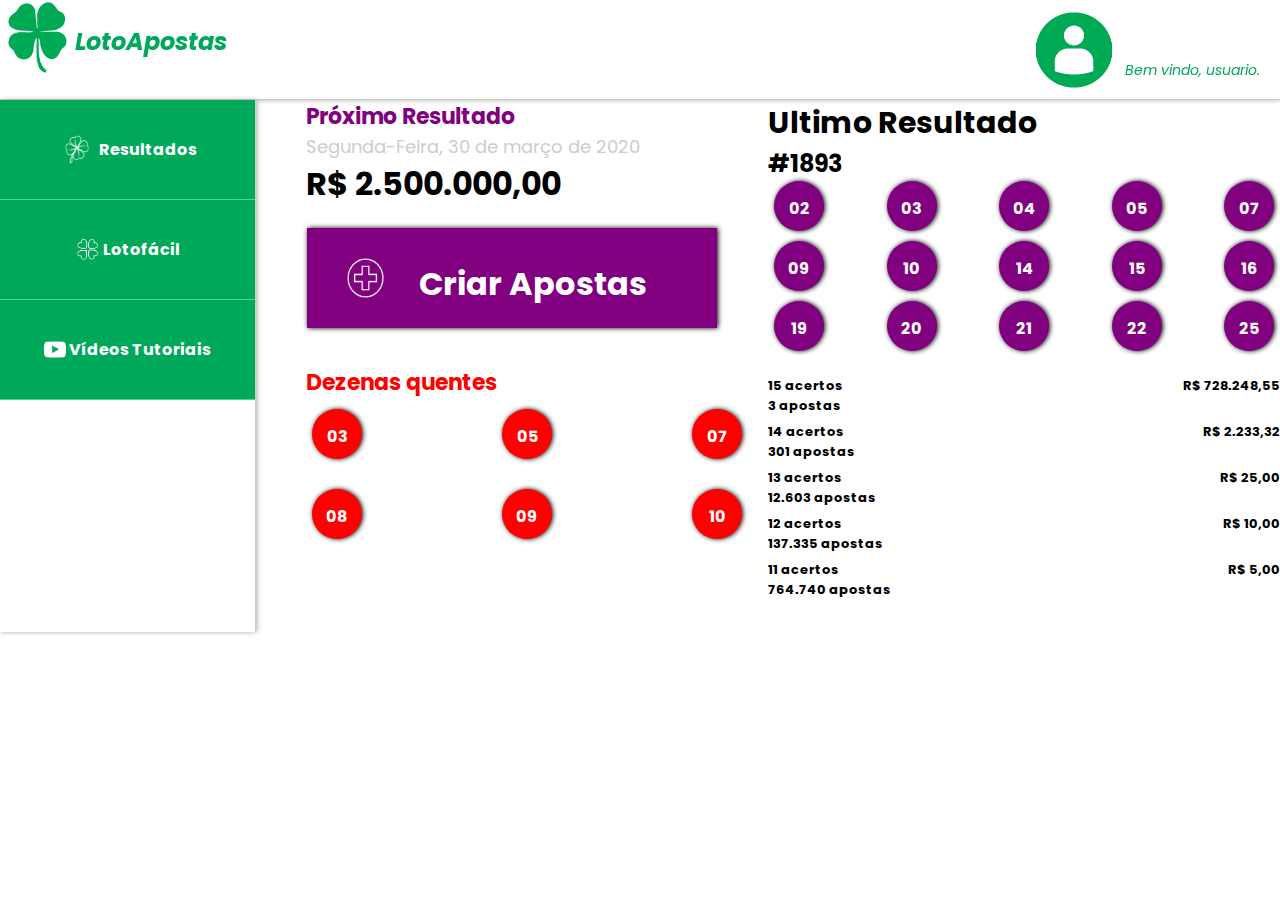
<file: html/dashboard.html>
<!DOCTYPE html>
<html>
    <head>
        <!--Definindo as estruturas em relação ao cabeçalho-->
        <meta charset="utf-8"/>
        <title>LotoApostas</title>
        <link href="https://fonts.googleapis.com/css?family=Poppins&display=swap" rel="stylesheet">
        <meta name="viewport" content="width=device-width, initial-scale=1.0">
        <link rel="stylesheet" href="../css/style-02.css" />
    </head>
    <body>
        <header>
            <!--Area do cabeçalho 1-->
            <div class="area-head-1">
                <!--Espaço do logotipo-->
                <div class="area-logo">
                    <!--Imagem do logotipo-->
                    <img class="logo" src="../images/logo.png"/>
                    <!--Texto do logotipo-->
                    <p class="texto-logo">LotoApostas</p>
                </div>
            </div>
            <!--Area do cabeçalho 2-->
            <div class="area-head-2">
                <!--Espaço do usuário-->
                <div class="area-usuario">
                    <!--Imagem do usuário-->
                    <img class="icone-usuario" src="../images/icone-usuario.png"/>
                    <!--Texto do usuário-->
                    <p class="texto-usuario">Bem vindo, usuario.</p>
                </div>
            </div>            
        </header>
        <!--Area do menu de navegação-->
        <nav>
            <div class="menu-area">
                <!--Botão resulatdos-->
                <div class="resultados">
                    <!--Imagem do botão-->
                    <img class="icone-resultados" src="../images/icone-resultados.png"/>
                    <!--Texto do botão-->
                    <p class="texto-resultados">Resultados</p>
                </div>
                <!--Botão lotofacil-->
                <div class="lotofacil">
                    <!--Imagem do botão-->
                    <img class="icone-loto" src="../images/icone-loto.png"/>
                    <!--Texto do botão-->
                    <p class="texto-loto">Lotofácil</p>
                </div>
                    <!--Sub-menu do botão lotofacil para mobile-->
                    <div class="sub-menu-lotofacil">
                        <!--Categoria ERRE4-->
                        <span class="erre4">Erre 4</span>
                        <!--Categoria ERRE5-->
                        <span class="erre5">Erre 5</span>                   
                        <!--Categoria ERRE7-->
                        <span class="erre7">Erre 7</span>   
                        <!--Categoria Jogos Quentes-->
                        <span class="quentes">Jogos Quentes</span>
                    </div>
                <!--Botão Videos Tutoriais-->
                <div class="videos">
                    <!--Imagem do botão videos-->
                    <img class="icone-videos" src="../images/icone-videos.png"/>
                    <!--Texto do botão vídeos-->
                    <p class="texto-videos">Vídeos Tutoriais</p>
                </div>
            </div>
            <!--Area de navegação modificavel-->
            <div class="area-de-navegacao">
                    <div class="nav-resultados">
                        <!--linha1 resultados navegação-->
                        <div class="nav-resultados-l1">
                            <!--linha1 bloco1 resultados navegação-->
                            <div class="nav-resultados-l1-b1">
                                <!--Area de inserção da data do próximo resultado-->
                                <div class="titulo-resultado">Próximo Resultado</div>
                                <div class="data-resultado">Segunda-Feira, 30 de março de 2020</div>
                                <div class="valor-resultado">R$ 2.500.000,00</div>
                                <!--Botão criar apostas-->
                                <div class="btn-apostas"><img class="icone-aposta" src="../images/icone-aposta.png"/><p class="texto-aposta">Criar Apostas</p></div>
                            </div>
                            <!--linha1 bloco2 resultados navegação-->
                            <div class="nav-resultados-l1-b2">
                                <!--Texto do topo do quadrante-->
                                <div class="ultimo-resultado">Ultimo Resultado</div>
                                <div>
                                    <!--Texto do número do ultimo resultado-->
                                    <div class="numero-resultado">#1893</div>
                                    <!--Tabela de numeros do ultimo resultado-->
                                    <div class="tabela-ultimo-resultado">
                                        <!--Linha da tabela-->
                                        <div class="tb-rs-l1">
                                            <!--colunas da tabela-->
                                            <div class="tb-rs-c1">02</div>
                                            <div class="tb-rs-c2">03</div>
                                            <div class="tb-rs-c3">04</div>
                                            <div class="tb-rs-c4">05</div>
                                            <div class="tb-rs-c5">07</div>
                                        </div>
                                        <div class="tb-rs-l2">
                                            <div class="tb-rs-c1">09</div>
                                            <div class="tb-rs-c2">10</div>
                                            <div class="tb-rs-c3">14</div>
                                            <div class="tb-rs-c4">15</div>
                                            <div class="tb-rs-c5">16</div>
                                        </div>
                                        <div class="tb-rs-l3">
                                            <div class="tb-rs-c1">19</div>
                                            <div class="tb-rs-c2">20</div>
                                            <div class="tb-rs-c3">21</div>
                                            <div class="tb-rs-c4">22</div>
                                            <div class="tb-rs-c5">25</div>
                                        </div>
                                    </div>
                                </div>
                            </div>
                        </div>
                        <!--linha2 erre4 navegação-->
                        <div class="nav-resultados-l2">
                            <!--linha2 bloco1 erre4 navegação-->
                            <div class="nav-resultados-l2-b1">
                                <!--Texto dezenas quentes-->
                                <div class="dezena-quente">Dezenas quentes</div>
                                <!--Tabela dezenas quentes-->
                                <div class="tabela-dezena-quente">
                                    <!--linha tabelas quentes-->
                                    <div class="tb-dq-l1">
                                        <!--coluna tabelas quentes-->
                                        <div class="tb-dq-c1">03</div><p></p>
                                        <div class="tb-dq-c2">05</div><p></p>
                                        <div class="tb-dq-c3">07</div><p></p>
                                    </div>
                                    <div class="tb-dq-l2">
                                        <div class="tb-dq-c1">08</div><p></p>
                                        <div class="tb-dq-c2">09</div><p></p>
                                        <div class="tb-dq-c3">10</div><p></p>
                                    </div>
                                </div>
                            </div>
                            <!--linha2 bloco2 erre4 navegação-->
                            <div class="nav-resultados-l2-b2">
                                <div class="tabela-valor">
                                    <div class="tb-tv-l1">
                                        <div class="tb-tv-l1-b1">15 acertos <br/> 3 apostas</div>
                                        <div class="tb-tv-l1-b2">R$ 728.248,55</div>
                                    </div>
                                    <div class="tb-tv-l2">
                                        <div class="tb-tv-l1-b1">14 acertos <br/> 301 apostas</div>
                                        <div class="tb-tv-l1-b2">R$ 2.233,32</div>
                                    </div>
                                    <div class="tb-tv-l3">
                                        <div class="tb-tv-l1-b1">13 acertos <br/> 12.603 apostas</div>
                                        <div class="tb-tv-l1-b2">R$ 25,00</div>                                        
                                    </div>
                                    <div class="tb-tv-l4">
                                        <div class="tb-tv-l1-b1">12 acertos <br/> 137.335 apostas</div>
                                        <div class="tb-tv-l1-b2">R$ 10,00</div>
                                    </div>
                                    <div class="tb-tv-l5">
                                        <div class="tb-tv-l1-b1">11 acertos <br/> 764.740 apostas</div>
                                        <div class="tb-tv-l1-b2">R$ 5,00</div>
                                    </div>
                                </div>
                            </div>
                        </div>
                    </div>
                    <!--Navegação Erre-->
                    <div class="nav-erre">
                        <!--linha1 erre navegação-->
                        <div class="nav-erre-l1">
                            <!--linha1 bloco1 erre navegação-->
                            <div class="nav-erre-l1-b1">
                                <div class="btn-erre4"><p class="texto-erre4">Erre</p><img class="icone-erre4" src="../images/icone-erre4.png"/></div>
                            </div>
                            <!--linha1 bloco2 erre navegação-->
                            <div class="nav-erre-l1-b2">
                                <div class="btn-erre5"><p class="texto-erre5">Erre</p><img class="icone-erre5" src="../images/icone-erre5.png"/></div>
                            </div>
                        </div>
                        <!--linha2 erre navegação-->
                        <div class="nav-erre-l2">
                            <!--linha2 bloco1 erre navegação-->
                            <div class="nav-erre-l2-b1">
                                <div class="btn-erre7"><p class="texto-erre7">Erre</p><img class="icone-erre7" src="../images/icone-erre7.png"/></div>
                            </div>
                            <!--linha2 bloco2 erre navegação-->
                            <div class="nav-erre-l2-b2">
                                <div class="btn-jogo-quente"><p class="texto-jogo-quente">Jogos Quentes</p></div>
                            </div>
                        </div>
                    </div>
                    <!--Navegação Erre4-->
                    <div class="nav-erre4">
                        <!--linha1 erre4 navegação-->
                        <div class="nav-erre4-l1">
                            <div class="area-texto-aposta-erre4"><p class="texto-aposta-erre4">Erre 4 Dezenas</p></div>
                            <div class="area-tabela-erre4">
                                <p class="texto-tabela-erre4">Escolha 4 dezenas para eliminar</p>
                                <div class="tabela-erre4">
                                    <div class="tb-4-l1">
                                        <div class="tb-4-l1-c1"><p>1</p></div>
                                        <div class="tb-4-l1-c2"><p>3</p></div>
                                        <div class="tb-4-l1-c3"><p>5</p></div>
                                        <div class="tb-4-l1-c4"><p>7</p></div>
                                        <div class="tb-4-l1-c5"><p>9</p></div>
                                    </div>
                                    <div class="tb-4-l2">
                                        <div class="tb-4-l2-c1"><p>11</p></div>
                                        <div class="tb-4-l2-c2"><p>13</p></div>
                                        <div class="tb-4-l2-c3"><p>15</p></div>
                                        <div class="tb-4-l2-c4"><p>17</p></div>
                                        <div class="tb-4-l2-c5"><p>19</p></div>
                                    </div>
                                    <div class="tb-4-l3">
                                        <div class="tb-4-l3-c1"><p>21</p></div>
                                        <div class="tb-4-l3-c2"><p>23</p></div>
                                        <div class="tb-4-l3-c3"><p>25</p></div>
                                    </div>
                                </div>
                            </div>
                        </div>
                        <!--linha2 erre4 navegação-->
                        <div class="nav-erre4-l2">
                            <!--linha2 bloco1 erre4 navegação-->
                            <div class="gerar-aposta-erre4"><img class="icone-gerar-aposta-erre4" src="../images/icone-aposta.png"/><p class="texto-gerar-aposta-erre4">Gerar Apostas</p></div>
                        </div>
                    </div>
                    <!--Navegação Erre5-->
                    <div class="nav-erre5">
                        <!--linha1 erre5 navegação-->
                        <div class="nav-erre5-l1">
                            <div class="area-texto-aposta-erre5"><p class="texto-aposta-erre5">Erre 5 Dezenas</p></div>
                            <div class="area-tabela-erre5">
                                <p class="texto-tabela-erre5">Escolha 5 dezenas para eliminar</p>
                                <div class="tabela-erre5">
                                    <div class="tb-5-l1">
                                        <div class="tb-5-l1-c1"><p>1</p></div>
                                        <div class="tb-5-l1-c2"><p>2</p></div>
                                        <div class="tb-5-l1-c3"><p>3</p></div>
                                        <div class="tb-5-l1-c4"><p>4</p></div>
                                        <div class="tb-5-l1-c5"><p>5</p></div>
                                    </div>
                                    <div class="tb-5-l2">
                                        <div class="tb-5-l2-c1"><p>6</p></div>
                                        <div class="tb-5-l2-c2"><p>7</p></div>
                                        <div class="tb-5-l2-c3"><p>8</p></div>
                                        <div class="tb-5-l2-c4"><p>9</p></div>
                                        <div class="tb-5-l2-c5"><p>10</p></div>
                                    </div>
                                    <div class="tb-5-l3">
                                        <div class="tb-5-l3-c1"><p>11</p></div>
                                        <div class="tb-5-l3-c2"><p>12</p></div>
                                        <div class="tb-5-l3-c3"><p>13</p></div>
                                        <div class="tb-5-l2-c4"><p>14</p></div>
                                        <div class="tb-5-l2-c5"><p>15</p></div>
                                    </div>
                                    <div class="tb-5-l4">
                                        <div class="tb-5-l4-c1"><p>16</p></div>
                                        <div class="tb-5-l4-c2"><p>17</p></div>
                                        <div class="tb-5-l4-c3"><p>18</p></div>
                                        <div class="tb-5-l4-c4"><p>19</p></div>
                                        <div class="tb-5-l4-c5"><p>20</p></div>
                                    </div>
                                    <div class="tb-5-l5">
                                        <div class="tb-5-l5-c1"><p>21</p></div>
                                        <div class="tb-5-l5-c2"><p>22</p></div>
                                        <div class="tb-5-l5-c3"><p>23</p></div>
                                        <div class="tb-5-l5-c4"><p>24</p></div>
                                        <div class="tb-5-l5-c5"><p>25</p></div>
                                    </div>
                                </div>
                            </div>
                        </div>
                        <!--linha2 erre5 navegação-->
                        <div class="nav-erre5-l2">
                            <!--linha2 bloco1 erre5 navegação-->
                            <div class="gerar-aposta-erre5"><img class="icone-gerar-aposta-erre5" src="../images/icone-aposta.png"/><p class="texto-gerar-aposta-erre5">Gerar Apostas</p></div>
                        </div>
                    </div>                    
                    <!--Navegação Erre7-->
                    <div class="nav-erre7">
                        <!--linha1 erre5 navegação-->
                        <div class="nav-erre7-l1">
                            <div class="area-texto-aposta-erre7"><p class="texto-aposta-erre7">Erre 7 Dezenas</p></div>
                            <div class="area-tabela-erre7">
                                <p class="texto-tabela-erre7">Escolha 7 dezenas para eliminar</p>
                                <div class="tabela-erre7">
                                    <div class="tb-7-l1">
                                        <div class="tb-7-l1-c1"><p>1</p></div>
                                        <div class="tb-7-l1-c2"><p>2</p></div>
                                        <div class="tb-7-l1-c3"><p>3</p></div>
                                        <div class="tb-7-l1-c4"><p>4</p></div>
                                        <div class="tb-7-l1-c5"><p>5</p></div>
                                    </div>
                                    <div class="tb-7-l2">
                                        <div class="tb-7-l2-c1"><p>6</p></div>
                                        <div class="tb-7-l2-c2"><p>7</p></div>
                                        <div class="tb-7-l2-c3"><p>8</p></div>
                                        <div class="tb-7-l2-c4"><p>9</p></div>
                                        <div class="tb-7-l2-c5"><p>10</p></div>
                                    </div>
                                    <div class="tb-7-l3">
                                        <div class="tb-7-l3-c1"><p>11</p></div>
                                        <div class="tb-7-l3-c2"><p>12</p></div>
                                        <div class="tb-7-l3-c3"><p>13</p></div>
                                        <div class="tb-7-l2-c4"><p>14</p></div>
                                        <div class="tb-7-l2-c5"><p>15</p></div>
                                    </div>
                                    <div class="tb-7-l4">
                                        <div class="tb-7-l4-c1"><p>16</p></div>
                                        <div class="tb-7-l4-c2"><p>17</p></div>
                                        <div class="tb-7-l4-c3"><p>18</p></div>
                                        <div class="tb-7-l4-c4"><p>19</p></div>
                                        <div class="tb-7-l4-c5"><p>20</p></div>
                                    </div>
                                    <div class="tb-7-l5">
                                        <div class="tb-7-l5-c1"><p>21</p></div>
                                        <div class="tb-7-l5-c2"><p>22</p></div>
                                        <div class="tb-7-l5-c3"><p>23</p></div>
                                        <div class="tb-7-l5-c4"><p>24</p></div>
                                        <div class="tb-7-l5-c5"><p>25</p></div>
                                    </div>
                                </div>
                            </div>
                        </div>
                        <!--linha2 erre7 navegação-->
                        <div class="nav-erre7-l2">
                            <!--linha2 bloco1 erre7 navegação-->
                            <div class="gerar-aposta-erre7"><img class="icone-gerar-aposta-erre7" src="../images/icone-aposta.png"/><p class="texto-gerar-aposta-erre7">Gerar Apostas</p></div>
                        </div>
                    </div>
                    <!--Jogos Quentes-->
                    <div class="nav-jogo-quente">
                        <div class="nav-jogo-quente-l1">
                            <div class="area-texto-jogo-quente"><p class="texto-aposta-jogo-quente">Jogos Quentes</p></div>
                            <div class="area-tabela-jogo-quente">
                                <p class="texto-tabela-jogo-quente">Clique em gerar jogo para obter um jogo quente</p>
                                <div class="tabela-jogo-quente">
                                    <div class="tb-jg-l1">
                                        <div class="tb-jg-l1-c1"><p>1</p></div>
                                        <div class="tb-jg-l1-c2"><p>2</p></div>
                                        <div class="tb-jg-l1-c3"><p>3</p></div>
                                        <div class="tb-jg-l1-c4"><p>4</p></div>
                                        <div class="tb-jg-l1-c5"><p>5</p></div>
                                    </div>
                                    <div class="tb-jg-l2">
                                        <div class="tb-jg-l2-c1"><p>6</p></div>
                                        <div class="tb-jg-l2-c2"><p>7</p></div>
                                        <div class="tb-jg-l2-c3"><p>8</p></div>
                                        <div class="tb-jg-l2-c4"><p>9</p></div>
                                        <div class="tb-jg-l2-c5"><p>10</p></div>
                                    </div>
                                    <div class="tb-jg-l3">
                                        <div class="tb-jg-l3-c1"><p>11</p></div>
                                        <div class="tb-jg-l3-c2"><p>12</p></div>
                                        <div class="tb-jg-l3-c3"><p>13</p></div>
                                        <div class="tb-jg-l2-c4"><p>14</p></div>
                                        <div class="tb-jg-l2-c5"><p>15</p></div>
                                    </div>
                                    <div class="tb-jg-l4">
                                        <div class="tb-jg-l4-c1"><p>16</p></div>
                                        <div class="tb-jg-l4-c2"><p>17</p></div>
                                        <div class="tb-jg-l4-c3"><p>18</p></div>
                                        <div class="tb-jg-l4-c4"><p>19</p></div>
                                        <div class="tb-jg-l4-c5"><p>20</p></div>
                                    </div>
                                    <div class="tb-jg-l5">
                                        <div class="tb-jg-l5-c1"><p>21</p></div>
                                        <div class="tb-jg-l5-c2"><p>22</p></div>
                                        <div class="tb-jg-l5-c3"><p>23</p></div>
                                        <div class="tb-jg-l5-c4"><p>24</p></div>
                                        <div class="tb-jg-l5-c5"><p>25</p></div>
                                    </div>
                                </div>
                            </div>
                            <div class="nav-jogo-quente-l1-b1">

                            </div>
                            <div class="nav-jogo-quente-l1-b2">

                            </div>
                        </div>
                        <!--linha2 navegação jogo quente-->
                        <div class="nav-jogo-quente-l2">
                            <div class="gerar-aposta-jogo-quente"><img class="icone-gerar-aposta-jogo-quente" src="../images/icone-aposta.png"/><p class="texto-gerar-aposta-jogo-quente">Gerar Jogo</p></div>
                            <div class="nav-jogo-quente-l2-b1">

                            </div>
                            <div class="nav-jogo-quente-l2-b2">

                            </div>
                        </div>
                    </div>
                    <!--Navegação Videos Tutoriais-->
                    <div class="nav-videos">
                        <!--linha1 erre4 navegação-->
                        <div class="nav-videos-l1">
                            <!--linha1 bloco1 erre4 navegação-->
                            <div class="nav-videos-l1-b1">
                                <div class="titulo-vd-l1-b1">Título</div>
                            </div>
                            <!--linha1 bloco2 erre4 navegação-->
                            <div class="nav-videos-l1-b2">
                                <div class="titulo-vd-l1-b2">Título</div>
                            </div>
                        </div>
                        <!--linha2 erre4 navegação-->
                        <div class="nav-videos-l2">
                            <!--linha2 bloco1 erre4 navegação-->
                            <div class="nav-videos-l2-b1">
                                <div class="titulo-vd-l2-b1">Título</div>
                            </div>
                            <!--linha2 bloco2 erre4 navegação-->
                            <div class="nav-videos-l2-b2">
                               <div class="titulo-vd-l2-b2">Título</div>
                            </div>
                        </div>
                    </div>
            </div>
        </nav>
        <!--Rodapé da página-->
        <footer>

        </footer>
        <!--Script da página-->
        <script type="text/javascript" src="../js/script-02.js"></script>
    </body>
</html>
</file>
<file: css/style-02.css>
/*Definindo que todos os elementos tenham seu tamanho original ao alterar padding ou margin*/
* {
    box-sizing: border-box;
}

/*Corpo da página*/
body {
    margin: 0px;
    display: flex;
    flex-direction: column;
}

                                                                    /*CABEÇALHO DA PÁGINA*/
/***********************************************************************************************************************************************/

/*Cabeçalho do programa*/
header {
    margin: 0px;
    width:100%;
    height: 100px;
    display:flex;
    position: fixed;
    border-bottom: 1px solid #CCC;
    box-shadow: 0px 0px 5px #AAA;
    background-color: white;
}

/*Divisão de espaço*/
.area-head-1 {
    width: 50%;
}
/*Divisão de espaço 2*/
.area-head-2 {
    width: 50%;
}

/*Espaço do logotipo*/
.area-logo{
    display: flex;
    justify-content: flex-start;
    width:30%;
    height:75px;
}

/*Icone logotipo*/
.logo {
    width:40%;
}

/*Texto logotipo*/
.texto-logo {
    font-size: 24px;
    font-family: 'Poppins', sans-serif;
    font-weight: bold;
    font-style: italic;
    color: #00a85a;
}

/*Area do usuario*/
.area-usuario {
    width:100%;
    height: 100px;
    display: flex;
    justify-content: flex-end;
}

/*Icone usuario*/
.icone-usuario {
    width: 16%;
}

/*ao passar o mouse no icone do usuario*/
.icone-usuario:hover {
    width: 15%;
    height: 93px;
    padding-right: 5px;
    margin-top: 5px;
    cursor: pointer;

}

/*Texto do usuario*/
.texto-usuario {
    font-family: 'Poppins', sans-serif;
    font-size: 14px;
    font-style: italic;
    color: #00a85a;
    margin-right:20px;
    margin-top: 60px;
}

/*Ao passar o mouse no texto ao lado do usuário*/
.texto-usuario:hover {
    color: #4ad695;
    cursor: pointer;
}

                                                                    /*MENU DE NAVEGAÇÃO*/
/***********************************************************************************************************************************************/

/*Area de navegação*/
nav {
    display: flex;;
}

/*Area do menu*/
.menu-area {
    width:20%;
    height: 532px;
    border-right: 1px solid #CCC;
    box-shadow: 1px 0px 5px #AAA;
    margin-top: 100px;
    position: fixed;

}

/*Botão resultados*/
.resultados {
    height: 100px;
    width: 100%;
    display: flex;
    justify-content: center;
    align-items: center;
    background-color:#00a85a;
    border-bottom: 1px solid #4ad695;
}

/*Ao passar o mouse pelo botão*/
.resultados:hover {
    background-color: #4ad695;
    cursor: pointer;
    border-right: 5px solid purple;
    border-bottom: 1px solid #00a85a;
}

/*Icone ao lado do botão*/
.icone-resultados {
    width: 15%;
    margin-right: 3px;
}

/*Texto do botão*/
.texto-resultados {
    font-family: 'Poppins', sans-serif;
    font-size: 16px;
    font-weight: bold;
    color: white;
}

/*Botão lotofacil*/
.lotofacil {
    height: 100px;
    width: 100%;
    display: flex;
    justify-content: center;
    align-items: center;
    background-color:#00a85a;
    border-bottom: 1px solid #4ad695;
}

/*Ao passar o mouse pelo botão*/
.lotofacil:hover {
    background-color: #4ad695;
    cursor: pointer;
    border-right: 5px solid purple;
    border-bottom: 1px solid #00a85a;
}

/*Icone ao lado do botão*/
.icone-loto {
    width: 10%;
    margin-right: 3px;
}

/*Texto do botão*/
.texto-loto {
    font-family: 'Poppins', sans-serif;
    font-size: 16px;
    font-weight: bold;
    color: white;
}


/*Sub menu da opção lotofacil*/
.sub-menu-lotofacil {
    display:none;
    background-color: blueviolet;
    flex-direction: column;
    align-items: center;
    justify-content: center;
}


/*Categorias do sub-menu*/
.erre4, .erre5, .erre7, .quentes {
    width: 100%;
    display: flex;
    justify-content: center;
    align-items: center;
    text-align: center;
    font-family: 'Poppins', sans-serif;
    font-size: 17px;

    font-style: italic;
    color: white;
    border-bottom: 1px solid rgb(169, 110, 224);
}

/*Icone dos botões erre*/
.icone-erre4 {
    width: 7%;
    margin-left: 5px;
}

.icone-erre5 {
    width: 6%;
    margin-left: 5px;
}

.icone-erre7 {
    width: 6%;
    margin-left: 5px;
}

/*Ao passar o mouse pelas categorias*/
.erre4:hover, .erre5:hover, .erre7:hover, .quentes:hover {
    cursor: pointer;
    border-right: 5px solid #00a85a;
    background-color: rgb(169, 110, 224);
    border-bottom: 1px solid blueviolet;
}

/*Botão videos*/
.videos {
    height: 100px;
    width: 100%;
    display: flex;
    justify-content: center;
    align-items: center;
    background-color:#00a85a;
    border-bottom: 1px solid #4ad695;
}

/*Ao passar o mouse pelo botão*/
.videos:hover {
    background-color: #4ad695;
    cursor: pointer;
    border-right: 5px solid purple;
    border-bottom: 1px solid #00a85a;
}

/*Icone ao lado do botão videos*/
.icone-videos {
    width: 9%;
    margin-right: 3px;
}

/*Texto dentro do botão videos*/
.texto-videos {
    font-family: 'Poppins', sans-serif;
    font-size: 16px;
    font-weight: bold;
    color: white;
}
                                                                /*ESPAÇO DE NAVEGAÇÃO GENERICO*/
/***********************************************************************************************************************************************/

/*Area de navegação entre opcões*/
.area-de-navegacao {
    width:80%;
    height: 532px;
    margin-top: 100px;
    display: flex;
    flex-direction: column;
    align-items: center;
    margin-left: auto;
}
                                                                /*ESPAÇO DE NAVEGAÇÃO INICIAL*/
/***********************************************************************************************************************************************/
.nav-resultados {
    /*Setar display flex quando clicar no botão*/
    display: flex;
    flex-direction: column;
    align-items: flex-end;
    justify-content: flex-end;
    width: 100%;
    height: 532px;
}

/*Linha 1 navegação erre4*/
.nav-resultados-l1 {
    display: flex;
    flex-direction: row;
    width: 100%;
    height: 266px;
}


/*Título resultado*/
.titulo-resultado {
    font-family: 'Poppins', sans-serif;
    font-size: 22px;
    font-weight: bold;
    color: purple;
    margin-left: 50px;
}

/*Data resultado*/
.data-resultado {
    font-family: 'Poppins', sans-serif;
    font-size: 18px;
    color: #CCC;
    margin-left: 50px;
}

/*Valor do resultado*/
.valor-resultado {
    font-family: 'Poppins', sans-serif;
    font-size: 32px;
    font-weight: bold;
    color: black;
    margin-left: 50px;
}


/***************************************************linha 1 bloco 1 navegação resultados*******************************************************/
.nav-resultados-l1-b1 {
    width: 50%;
    height: 266px;
}

/*botão apostas*/
.btn-apostas {
    height: 100px;
    width: 80%;
    background-color: purple;
    margin-top: 20px;
    margin-left: 10%;
    font-size: 32px;
    font-weight: bold;
    font-family: 'Poppins', sans-serif;
    color: white;
    display: flex;
    justify-content: flex-start;
    box-shadow: 1px 0px 5px black;
}

/*Ao clicar no botão apostas*/
.btn-apostas:hover {
    background-color: rgb(163, 72, 163);
    cursor: pointer;
}

/*icone botão apostas*/
.icone-aposta {
    width: 9%;
    height: 40px;
    margin-left: 40px;
    margin-top: 30px;
}

/*texto do botão apostas*/
.texto-aposta {
    margin-left: 35px;
}

/***************************************************linha 1 bloco 2 navegação resultados*******************************************************/
.nav-resultados-l1-b2 {
    width: 50%;
    height: 266px;
}

/*Linha 2 navegação resultados*/
.nav-resultados-l2 {
    display: flex;
    flex-direction: row;
    width: 100%;
    height: 266px;
}

.ultimo-resultado {
    font-family: 'Poppins', sans-serif;
    font-weight: bold;
    font-size: 30px;
}

.numero-resultado {
    font-family: 'Poppins', sans-serif;
    font-weight: bold;
    font-size: 24px;
}

.tabela-ultimo-resultado {
    width: 100%;
    display: flex;
    flex-direction: column;
    padding-left: 6px;
    padding-right: 6px;
}

.tb-rs-l1 {
    width: 100%;
    display:flex;
    justify-content: space-between;
}

.tb-rs-l1 div {
    width: 50px;
    height: 50px;
    background-color: purple;
    border-radius: 25px;
    text-align: center;
    font-weight: bold;
    padding-top: 15px;
    color: white;
    font-family: 'Poppins', sans-serif;
    box-shadow: 1px 0px 5px black;
}

.tb-rs-l2 {
    width: 100%;
    display:flex;
    justify-content: space-between;
    margin-top: 10px;
}

.tb-rs-l2 div {
    width: 50px;
    height: 50px;
    background-color: purple;
    border-radius: 25px;
    text-align: center;
    font-weight: bold;
    padding-top: 15px;
    color: white;
    font-family: 'Poppins', sans-serif;
    box-shadow: 1px 0px 5px black;
}

.tb-rs-l3 {
    width: 100%;
    display:flex;
    justify-content: space-between;
    margin-top: 10px;
}

.tb-rs-l3 div {
    width: 50px;
    height: 50px;
    background-color: purple;
    border-radius: 25px;
    text-align: center;
    font-weight: bold;
    padding-top: 15px;
    color: white;
    font-family: 'Poppins', sans-serif;
    box-shadow: 1px 0px 5px black;
}


/***************************************************linha 2 bloco 1 navegação resultados*******************************************************/
.nav-resultados-l2-b1 {
    width: 50%;
    height: 266px;
}

.dezena-quente {
    font-family: 'Poppins', sans-serif;
    font-size: 22px;
    font-weight: bold;
    color: red;
    margin-left: 50px;
}

.tabela-dezena-quente {
    width: 100%;
    display: flex;
    flex-direction: column;
    padding-left: 6px;
    padding-right: 6px;
}

.tb-dq-l1 {
    width: 100%;
    display:flex;
    justify-content: space-between;
    margin-top: 10px;
    margin-left: 50px;
}

.tb-dq-l1 div {
    width: 50px;
    height: 50px;
    background-color: red;
    border-radius: 25px;
    text-align: center;
    font-weight: bold;
    padding-top: 15px;
    color: white;
    font-family: 'Poppins', sans-serif;
    box-shadow: 1px 0px 5px black;
}

.tb-dq-l2 {
    width: 100%;
    display:flex;
    justify-content: space-between;
    margin-top: 10px;
    margin-top: 30px;
    margin-left: 50px;
}

.tb-dq-l2 div {
    width: 50px;
    height: 50px;
    background-color: red;
    border-radius: 25px;
    text-align: center;
    font-weight: bold;
    padding-top: 15px;
    color: white;
    font-family: 'Poppins', sans-serif;
    box-shadow: 1px 0px 5px black;
}


/***************************************************linha 2 bloco 2 navegação resultados*******************************************************/
.nav-resultados-l2-b2 {
    width: 50%;
    height: 266px;
}

.tabela-valor {
    margin-top: 10px;
    font-family: 'Poppins', sans-serif;
    font-size: 13px;
}

.tb-tv-l1, .tb-tv-l2, .tb-tv-l3, .tb-tv-l4, .tb-tv-l5 {
    margin-bottom: 6px;
    display: flex;
    justify-content: space-between;
}

.tb-tv-l1 div, .tb-tv-l2 div, .tb-tv-l3 div, .tb-tv-l4 div, .tb-tv-l5 div {
    font-weight: bold;
}



                                                            /*ESPAÇO DE NAVEGAÇÃO DO ERRE*/
/***********************************************************************************************************************************************/
/*Area de navegação erre*/
.nav-erre {
    /*Setar display flex quando clicar no botão*/
    display: none;
    flex-direction: column;
    align-items: flex-end;
    justify-content: flex-end;
    width: 100%;
    height: 532px;
}

.nav-erre-l1 {
    display: flex;
    flex-direction: row;
    width: 100%;
    height: 266px;
}

.nav-erre-l2 {
    display: flex;
    flex-direction: row;
    width: 100%;
    height: 266px;
}

/***************************************************linha 1 bloco 1 navegação erre*************************************************************/
.nav-erre-l1-b1 {
    width: 50%;
    height: 266px;
    display: flex;
    justify-content: center;
    align-items: center;
}

.btn-erre4 {
    border-radius: 5px;
    background: #FFFF00;
    width: 75%;
    height:100px;
    display: flex;
    justify-content: center;
    align-items: center;
    box-shadow: 0px 0px 5px #CCC;
}

.btn-erre4:hover {
    background-color: rgb(255, 255, 85);
    cursor: pointer;
    border: 2px solid #CCC;
    padding: 5px;
}

.texto-erre4 {
    font-family: 'Poppins', sans-serif;
    font-weight: bold;
    font-style: italic;
    font-size: 52px;
    color: white;
    text-shadow: -5px 2px 5px black;
}

.icone-erre4 {
    width: 10%;
    margin-left:20px;
}

/***************************************************linha 1 bloco 2 navegação erre*************************************************************/
.nav-erre-l1-b2 {
    width: 50%;
    height: 266px;
    display: flex;
    justify-content: center;
    align-items: center;
}

.btn-erre5 {
    border-radius: 5px;
    background: #FF8C00;
    width: 75%;
    height:100px;
    display: flex;
    justify-content: center;
    align-items: center;
    box-shadow: 0px 0px 5px #CCC;
}

.btn-erre5:hover {
    background-color: #FFA500;
    cursor: pointer;
    border: 2px solid #CCC;
    padding: 5px;
}

.texto-erre5 {
    font-family: 'Poppins', sans-serif;
    font-weight: bold;
    font-style: italic;
    font-size: 52px;
    color: white;
    text-shadow: -5px 2px 5px black;
}

.icone-erre5 {
    width: 10%;
    margin-left:20px;
}


/***************************************************linha 2 bloco 1 navegação erre*************************************************************/
.nav-erre-l2-b1 {
    width: 50%;
    height: 266px;
    display: flex;
    justify-content: center;
    align-items: center;
}

.btn-erre7 {
    border-radius: 5px;
    background: #0000CD;
    width: 75%;
    height:100px;
    display: flex;
    justify-content: center;
    align-items: center;
    box-shadow: 0px 0px 5px #CCC;
}

.btn-erre7:hover {
    background-color: #4169E1;
    cursor: pointer;
    border: 2px solid #CCC;
    padding: 5px;
}

.texto-erre7 {
    font-family: 'Poppins', sans-serif;
    font-weight: bold;
    font-style: italic;
    font-size: 52px;
    color: white;
    text-shadow: -5px 2px 5px black;
}

.icone-erre7 {
    width: 10%;
    margin-left:20px;
}

/***************************************************linha 2 bloco 2 navegação erre*************************************************************/

.nav-erre-l2-b2 {
    width: 50%;
    height: 266px;
    display: flex;
    justify-content: center;
    align-items: center;
}

.btn-jogo-quente {
    border-radius: 5px;
    background: #FF0000;
    width: 80%;
    height:100px;
    display: flex;
    justify-content: center;
    align-items: center;
    box-shadow: 0px 0px 5px #CCC;
}

.btn-jogo-quente:hover {
    background-color: #FF6347;
    cursor: pointer;
    border: 2px solid #CCC;
    padding: 5px;
}

.texto-jogo-quente {
    font-family: 'Poppins', sans-serif;
    font-weight: bold;
    font-style: italic;
    font-size: 52px;
    color: white;
    text-shadow: -5px 2px 5px black;
}

                                                            /*ESPAÇO NAVEGAÇÃO VIDEOS*/
/***********************************************************************************************************************************************/
.nav-videos {
    /*Setar display flex quando clicar no botão*/
    display: none;
    flex-direction: column;
    align-items: flex-end;
    justify-content: flex-end;
    width: 100%;
    height: 532px;
}
/*Linha 1 navegação videos*/
.nav-videos-l1 {
    display: flex;
    flex-direction: row;
    width: 100%;
    height: 266px;
    border-bottom: 1px solid #CCC;
}

/*linha 1 bloco 1 navegação videos*/
.nav-videos-l1-b1 {
    width: 50%;
    height: 266px;
    display: flex;
    flex-direction: column;
    align-items: center;
}

.titulo-vd-l1-b1 {
    font-family: 'Poppins', sans-serif;
    font-size: 20px;
    font-weight: bold;
    color: #7B68EE;
}

/*linha 1 bloco 2 navegação videos*/
.nav-videos-l1-b2 {
    width: 50%;
    height: 266px;
    border-left: 2px solid #CCC;
    display: flex;
    flex-direction: column;
    align-items: center;
}

.titulo-vd-l1-b2 {
    font-family: 'Poppins', sans-serif;
    font-size: 20px;
    font-weight: bold;
    color: #7B68EE;
}

/*Linha 2 navegação videos*/
.nav-videos-l2 {
    display: flex;
    flex-direction: row;
    width: 100%;
    height: 266px;
}

/*linha 2 bloco 1 navegação videos*/
.nav-videos-l2-b1 {
    width: 50%;
    height: 266px;
    display: flex;
    flex-direction: column;
    align-items: center;
}

.titulo-vd-l2-b1 {
    font-family: 'Poppins', sans-serif;
    font-size: 20px;
    font-weight: bold;
    color: #7B68EE;
}

/*linha 2 bloco 2 navegação videos*/
.nav-videos-l2-b2 {
    width: 50%;
    height: 266px;
    border-left: 2px solid #CCC;
    display: flex;
    flex-direction: column;
    align-items: center;
}

.titulo-vd-l2-b2 {
    font-family: 'Poppins', sans-serif;
    font-size: 20px;
    font-weight: bold;
    color: #7B68EE;
}

                                                            /*ESPAÇO NAVEGAÇÃO ERRE4*/
/**********************************************************************************************************************************************/

.nav-erre4{
    height: 532px;
    width: 100%;
    display: none;
    flex-direction: column;
}

/***************************************************linha 1 navegação erre 4*******************************************************************/
.nav-erre4-l1 {
    height: 266px;
    width: 100%;
    display: flex;
    flex-direction: column;
    justify-content: center;
    align-items: center;
}

.area-texto-aposta-erre4 {
    height: 60px;
    width: 100%;
    background-color: purple;
    display: flex;
    justify-content: center;
    align-items: center;
}

.texto-aposta-erre4 {
    color: white;
    font-size: 26px;
    font-family: 'Poppins', sans-serif;
    font-weight: bold;
    font-style: italic;
    text-shadow: 0px 0px 5px black;
}

.area-tabela-erre4 {
    width: 50%;
    height: 206px;
    background-color: white;
    display: flex;
    flex-direction: column;
}

.texto-tabela-erre4 {
    font-family: 'Poppins', sans-serif;
    font-size: 16px;
    margin-top: 2px;
    margin-left: 40px;
    color: #AAA;
    margin-bottom: auto;
    text-align: center;
}

.tabela-erre4 {
    height: 100%;
    width: 100%;
    display: flex;
    flex-direction: column;
}

.tb-4-l1, .tb-4-l2 {
    width: 100%;
    height: 60px;
    margin-bottom: 1px;
    display: flex;
    justify-content: space-between;
    margin-left: 40px;
}

.tb-4-l3 {
    width: 56.66%;
    height: 60px;
    margin-bottom: 1px;
    display: flex;
    justify-content: space-between;
    margin-left: 40px;
}

.tb-4-l1 div, .tb-4-l2 div {
    height: 45px;
    width: 70px;
    display: flex;
    justify-content: center;
    align-items: center;
    border-radius: 10px;
    border: 1px solid purple;
    box-shadow: 0px 0px 5px #CCC;
}

.tb-4-l1 div:hover, .tb-4-l2 div:hover {
    cursor: pointer;
    background-color: #7B68EE;
    border: 0px;
}

.tb-4-l3 div {
    height: 45px;
    width: 70px;
    display: flex;
    justify-content: center;
    align-items: center;
    border-radius: 10px;
    border: 1px solid purple;
    box-shadow: 0px 0px 5px #CCC;
}

.tb-4-l3 div:hover {
    cursor: pointer;
    background-color: #7B68EE;
    border: 0px;
}

.tb-4-l1 div p, .tb-4-l2 div p, .tb-4-l3 div p {
    font-family: 'Poppins', sans-serif;
    text-shadow: 0px 0px 5px #CCC;
    color: purple;
    font-size: 20px;
}

/***************************************************linha 2 navegação erre 4*******************************************************************/
.nav-erre4-l2 {
    height: 266px;
    width: 100%;
    display: flex;
    justify-content: center;
    align-items: center;
}

.gerar-aposta-erre4 {
    height: 60px;
    width: 30%;
    display: flex;
    justify-content: center;
    align-items: center;
    background-color: purple;
}

.gerar-aposta-erre4:hover {
    background-color: #7B68EE;
    cursor: pointer;
}

.texto-gerar-aposta-erre4 {
    color: white;
    font-size: 22px;
    font-family: 'Poppins', sans-serif;
    text-shadow: 0px 0px 5px black;
}

.icone-gerar-aposta-erre4 {
    width: 9%;
    height: 30px;
    margin-right: 10px;
}

                                                            /*ESPAÇO NAVEGAÇÃO ERRE5*/
/***********************************************************************************************************************************************/

.nav-erre5{
    height: 532px;
    width: 100%;
    display: none;
    flex-direction: column;
}

/***************************************************linha 1 navegação erre 4*******************************************************************/
.nav-erre5-l1 {
    height: 376px;
    width: 100%;
    display: flex;
    flex-direction: column;
    justify-content: center;
    align-items: center;
}

.area-texto-aposta-erre5 {
    height: 60px;
    width: 100%;
    background-color: purple;
    display: flex;
    justify-content: center;
    align-items: center;
}

.texto-aposta-erre5 {
    color: white;
    font-size: 26px;
    font-family: 'Poppins', sans-serif;
    font-weight: bold;
    font-style: italic;
    text-shadow: 0px 0px 5px black;
}

.area-tabela-erre5 {
    width: 50%;
    height: 316px;
    background-color: white;
    display: flex;
    flex-direction: column;
}

.texto-tabela-erre5 {
    font-family: 'Poppins', sans-serif;
    font-size: 16px;
    margin-top: 2px;
    margin-left: 40px;
    color: #AAA;
    margin-bottom: auto;
    text-align: center;
}

.tabela-erre5 {
    height: 100%;
    width: 100%;
    display: flex;
    flex-direction: column;
}

.tb-5-l1, .tb-5-l2, .tb-5-l3, .tb-5-l4, .tb-5-l5 {
    width: 100%;
    height: 60px;
    margin-bottom: 1px;
    display: flex;
    justify-content: space-between;
    margin-left: 40px;
}


.tb-5-l1 div, .tb-5-l2 div, .tb-5-l3 div, .tb-5-l4 div, .tb-5-l5 div {
    height: 45px;
    width: 70px;
    display: flex;
    justify-content: center;
    align-items: center;
    border-radius: 10px;
    border: 1px solid purple;
    box-shadow: 0px 0px 5px #CCC;
}

.tb-5-l1 div:hover, .tb-5-l2 div:hover, .tb-5-l3 div:hover, .tb-5-l4 div:hover, .tb-5-l5 div:hover {
    cursor: pointer;
    background-color: #7B68EE;
    border: 0px;
}

.tb-5-l1 div p, .tb-5-l2 div p, .tb-5-l3 div p, .tb-5-l4 div p, .tb-5-l5 div p {
    font-family: 'Poppins', sans-serif;
    text-shadow: 0px 0px 5px #CCC;
    color: purple;
    font-size: 20px;
}

/***************************************************linha 2 navegação erre 5*******************************************************************/
.nav-erre5-l2 {
    height: 156px;
    width: 100%;
    display: flex;
    justify-content: center;
    align-items: center;
}

.gerar-aposta-erre5 {
    height: 60px;
    width: 30%;
    display: flex;
    justify-content: center;
    align-items: center;
    background-color: purple;
}

.gerar-aposta-erre5:hover {
    background-color: #7B68EE;
    cursor: pointer;
}

.texto-gerar-aposta-erre5 {
    color: white;
    font-size: 22px;
    font-family: 'Poppins', sans-serif;
    text-shadow: 0px 0px 5px black;
}

.icone-gerar-aposta-erre5 {
    width: 9%;
    height: 30px;
    margin-right: 10px;
}

                                                            /*ESPAÇO NAVEGAÇÃO ERRE7*/
/***********************************************************************************************************************************************/
.nav-erre7{
    height: 532px;
    width: 100%;
    display: none;
    flex-direction: column;
}

/***************************************************linha 1 navegação erre 7*******************************************************************/
.nav-erre7-l1 {
    height: 376px;
    width: 100%;
    display: flex;
    flex-direction: column;
    justify-content: center;
    align-items: center;
}

.area-texto-aposta-erre7 {
    height: 60px;
    width: 100%;
    background-color: purple;
    display: flex;
    justify-content: center;
    align-items: center;
}

.texto-aposta-erre7 {
    color: white;
    font-size: 26px;
    font-family: 'Poppins', sans-serif;
    font-weight: bold;
    font-style: italic;
    text-shadow: 0px 0px 5px black;
}

.area-tabela-erre7 {
    width: 50%;
    height: 316px;
    background-color: white;
    display: flex;
    flex-direction: column;
}

.texto-tabela-erre7 {
    font-family: 'Poppins', sans-serif;
    font-size: 16px;
    margin-top: 2px;
    margin-left: 40px;
    color: #AAA;
    margin-bottom: auto;
    text-align: center;
}

.tabela-erre7 {
    height: 100%;
    width: 100%;
    display: flex;
    flex-direction: column;
}

.tb-7-l1, .tb-7-l2, .tb-7-l3, .tb-7-l4, .tb-7-l5 {
    width: 100%;
    height: 60px;
    margin-bottom: 1px;
    display: flex;
    justify-content: space-between;
    margin-left: 40px;
}


.tb-7-l1 div, .tb-7-l2 div, .tb-7-l3 div, .tb-7-l4 div, .tb-7-l5 div {
    height: 45px;
    width: 70px;
    display: flex;
    justify-content: center;
    align-items: center;
    border-radius: 10px;
    border: 1px solid purple;
    box-shadow: 0px 0px 5px #CCC;
}

.tb-7-l1 div:hover, .tb-7-l2 div:hover, .tb-7-l3 div:hover, .tb-7-l4 div:hover, .tb-7-l5 div:hover {
    cursor: pointer;
    background-color: #7B68EE;
    border: 0px;
}

.tb-7-l1 div p, .tb-7-l2 div p, .tb-7-l3 div p, .tb-7-l4 div p, .tb-7-l5 div p {
    font-family: 'Poppins', sans-serif;
    text-shadow: 0px 0px 5px #CCC;
    color: purple;
    font-size: 20px;
}

/***************************************************linha 2 navegação erre 7*******************************************************************/
.nav-erre7-l2 {
    height: 156px;
    width: 100%;
    display: flex;
    justify-content: center;
    align-items: center;
}

.gerar-aposta-erre7 {
    height: 60px;
    width: 30%;
    display: flex;
    justify-content: center;
    align-items: center;
    background-color: purple;
}

.gerar-aposta-erre7:hover {
    background-color: #7B68EE;
    cursor: pointer;
}

.texto-gerar-aposta-erre7 {
    color: white;
    font-size: 22px;
    font-family: 'Poppins', sans-serif;
    text-shadow: 0px 0px 5px black;
}

.icone-gerar-aposta-erre7 {
    width: 9%;
    height: 30px;
    margin-right: 10px;
}


                                                            /*ESPAÇO NAVEGAÇÃO JOGOS QUENTES*/
/***********************************************************************************************************************************************/
.nav-jogo-quente {
    display: none;
    flex-direction: column;
    width: 100%;
    height: 532px;
}

/***************************************************linha 1 navegação jogos quentes************************************************************/

.nav-jogo-quente-l1 {
    display: flex;
    flex-direction: column;
    justify-content: center;
    align-items: center;
    width: 100%;
    height: 366px;
}

.area-texto-jogo-quente {
    height: 60px;
    width: 100%;
    background-color: red;
    display: flex;
    justify-content: center;
    align-items: center;
}

.texto-aposta-jogo-quente {
    color: white;
    font-size: 26px;
    font-family: 'Poppins', sans-serif;
    font-weight: bold;
    font-style: italic;
    text-shadow: 0px 0px 5px black;
}

.area-tabela-jogo-quente {
    width: 50%;
    height: 316px;
    background-color: white;
    display: flex;
    flex-direction: column;
}

.texto-tabela-jogo-quente {
    font-family: 'Poppins', sans-serif;
    font-size: 16px;
    margin-top: 2px;
    margin-left: 40px;
    color: #AAA;
    margin-bottom: auto;
    text-align: center;
}

.tabela-jogo-quente {
    height: 100%;
    width: 100%;
    display: flex;
    flex-direction: column;
}

.tb-jg-l1, .tb-jg-l2, .tb-jg-l3, .tb-jg-l4, .tb-jg-l5 {
    width: 100%;
    height: 60px;
    margin-bottom: 1px;
    display: flex;
    justify-content: space-between;
    margin-left: 40px;
}


.tb-jg-l1 div, .tb-jg-l2 div, .tb-jg-l3 div, .tb-jg-l4 div, .tb-jg-l5 div {
    height: 45px;
    width: 70px;
    display: flex;
    justify-content: center;
    align-items: center;
    border-radius: 10px;
    border: 1px solid red;
    box-shadow: 0px 0px 5px #CCC;
}

.tb-jg-l1 div p, .tb-jg-l2 div p, .tb-jg-l3 div p, .tb-jg-l4 div p, .tb-jg-l5 div p {
    font-family: 'Poppins', sans-serif;
    text-shadow: 0px 0px 5px #CCC;
    color: red;
    font-size: 20px;
}

/***************************************************linha 2 navegação jogos quentes*******************************************************************/

.nav-jogo-quente-l2 {
    display: flex;
    flex-direction: row;
    justify-content: center;
    align-items: center;
    width: 100%;
    height: 166px;
}

.gerar-aposta-jogo-quente {
    height: 60px;
    width: 30%;
    display: flex;
    justify-content: center;
    align-items: center;
    background-color: red;
}

.gerar-aposta-jogo-quente:hover {
    background-color: #B22222;
    cursor: pointer;
}

.texto-gerar-aposta-jogo-quente {
    color: white;
    font-size: 22px;
    font-family: 'Poppins', sans-serif;
    text-shadow: 0px 0px 5px black;
}

.icone-gerar-aposta-jogo-quente {
    width: 9%;
    height: 30px;
    margin-right: 10px;
}
</file>
